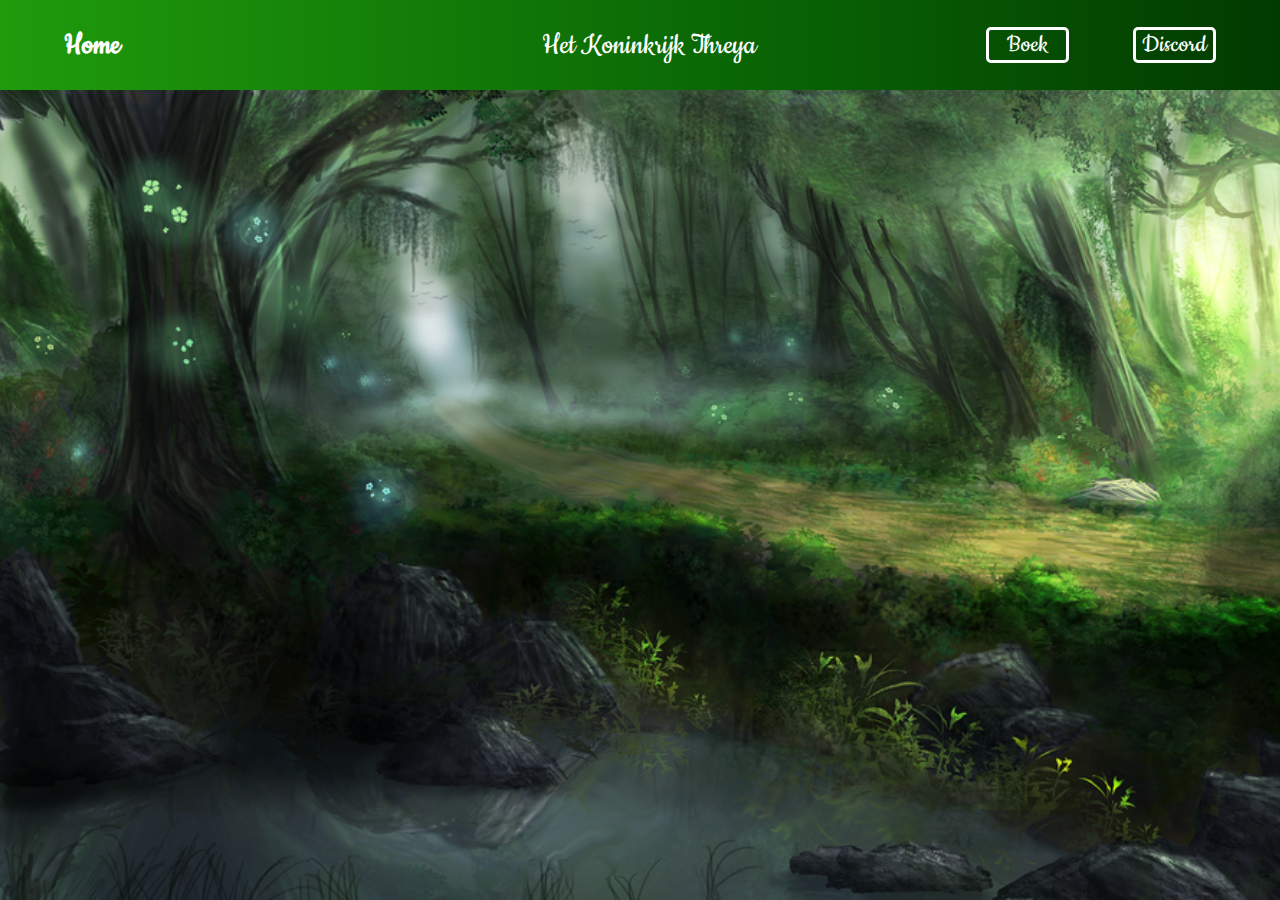
<file: index.html>
<!DOCTYPE html>
<html lang="en">
<head>
    <!-- data -->
    <meta charset="UTF-8">
    <meta http-equiv="X-UA-Compatible" content="IE=edge">
    <meta name="viewport" content="width=device-width, initial-scale=1.0">
    <!-- page title and icon -->
    <title>Threya Home</title>
    <link rel="icon" href="https://i.pinimg.com/originals/cb/7c/ea/cb7cead3ce1e0cecd0a2472e5545a0c5.png">
    <!-- css link -->
    <link rel="stylesheet" href="index.css">
</head>
<body>
    <header>
        <h3><a href="index.html" class="home">Home</a></h3>
        <h2>Het Koninkrijk Threya</h2>
        <nav>
            <ul>
                <li>
                    <a href="boek/index.html">Boek</a>
                </li>
                <li>
                    <a href="https://discord.gg/tqug2nNGJ2">Discord</a>
                </li>
            </ul>
        </nav>
    </header>
    <main>
        <section class="section-one">
            <div class="background-s1"></div>            
        </section>
    </main>
</body>
</html>
</file>
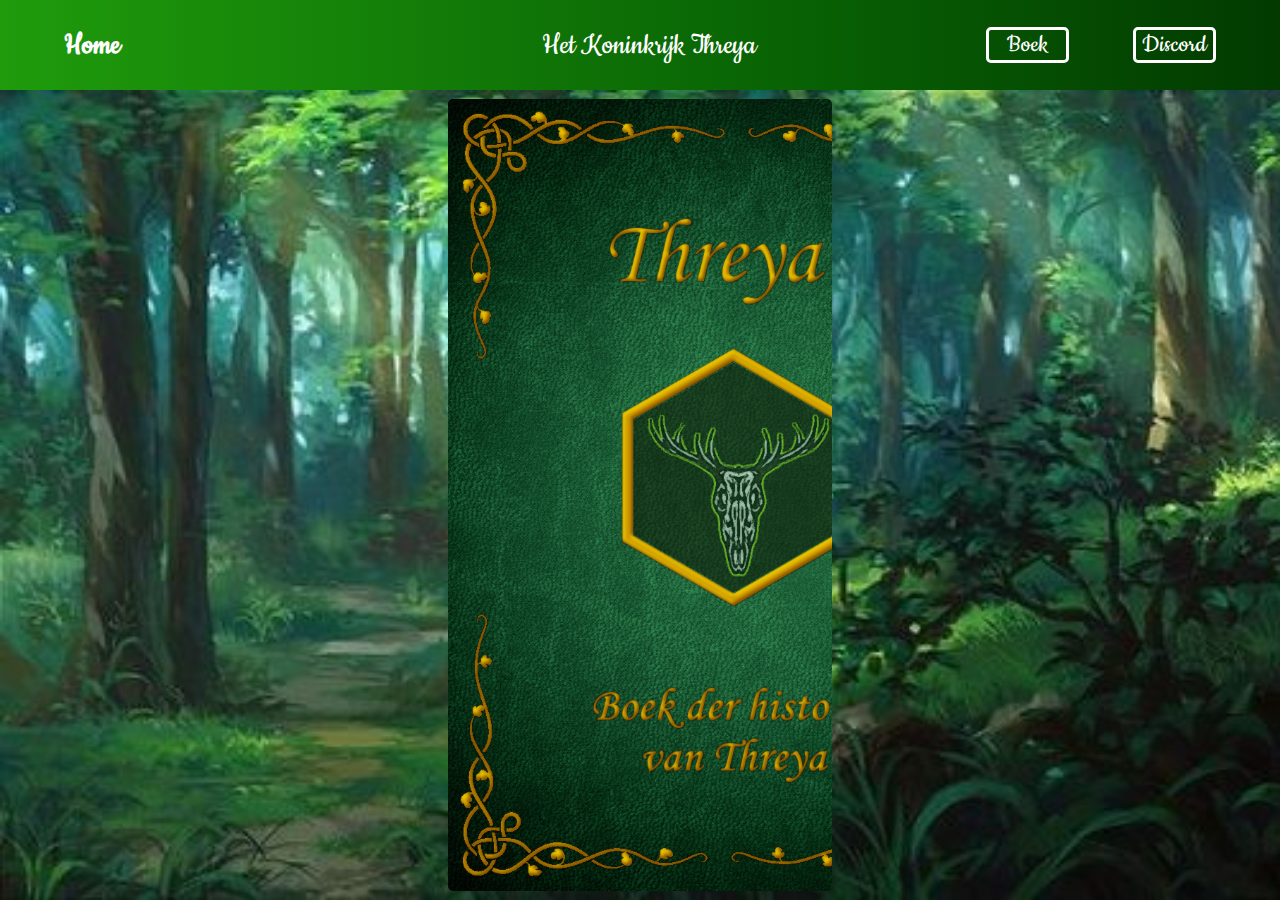
<file: boek/index.html>
<!DOCTYPE html>
<html lang="en">
<head>
    <meta charset="UTF-8">
    <meta http-equiv="X-UA-Compatible" content="IE=edge">
    <meta name="viewport" content="width=device-width, initial-scale=1.0">
    <title>Threya Boek</title>
    <link rel="icon" href="https://i.pinimg.com/originals/cb/7c/ea/cb7cead3ce1e0cecd0a2472e5545a0c5.png">
    <link rel="stylesheet" href="../css/boek/index2.css">
<body>
    <header>
        <h3><a href="../index.html" class="home">Home</a></h3>
        <h2>Het Koninkrijk Threya</h2>
        <nav>
            <ul>
                <li>
                    <a href="index.html">Boek</a>
                </li>
                <li>
                    <a href="https://discord.gg/tqug2nNGJ2">Discord</a>
                </li>
            </ul>
        </nav>
    </header>
    <main>
        <section class="section-one">
            <a href="page.html">
            <div class="book">
                
            </div>
            </a>
        </section>
    </main>
</body>
</html>
</file>
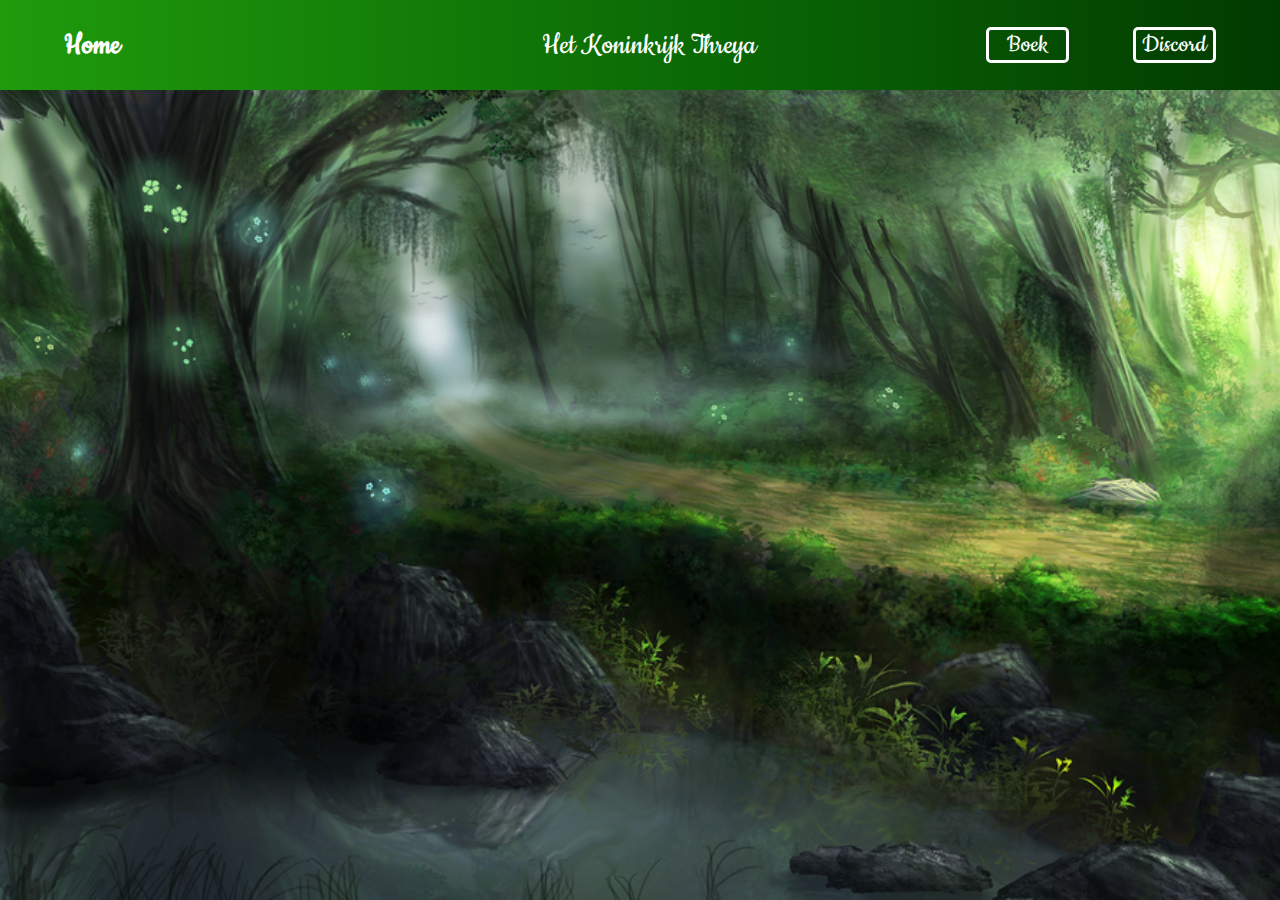
<file: home.html>
<!DOCTYPE html>
<html lang="en">
<head>
    <!-- data -->
    <meta charset="UTF-8">
    <meta http-equiv="X-UA-Compatible" content="IE=edge">
    <meta name="viewport" content="width=device-width, initial-scale=1.0">
    <!-- page title and icon -->
    <title>Threya Home</title>
    <link rel="icon" href="https://i.pinimg.com/originals/cb/7c/ea/cb7cead3ce1e0cecd0a2472e5545a0c5.png">
    <!-- css link -->
    <link rel="stylesheet" href="css/home.css">
</head>
<body>
    <header>
        <h3><a href="index.html" class="home">Home</a></h3>
        <h2>Het Koninkrijk Threya</h2>
        <nav>
            <ul>
                <li>
                    <a href="boek/index.html">Boek</a>
                </li>
                <li>
                    <a href="https://discord.gg/tqug2nNGJ2">Discord</a>
                </li>
            </ul>
        </nav>
    </header>
    <main>
        <section class="section-one">
            <div class="background-s1"></div>            
        </section>
    </main>
</body>
</html>
</file>
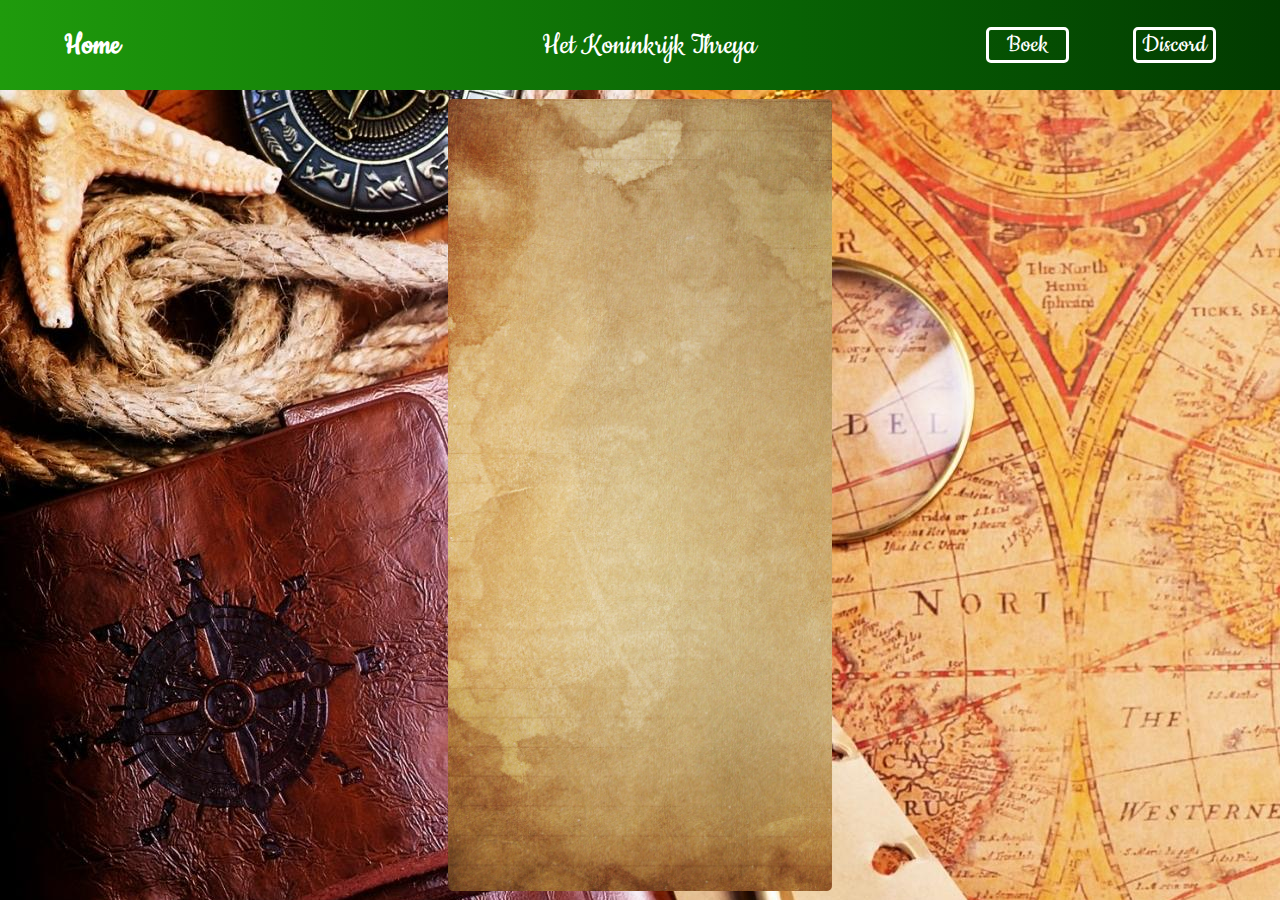
<file: boek/charts.html>
<!DOCTYPE html>
<html lang="en">
<head>
    <meta charset="UTF-8">
    <meta http-equiv="X-UA-Compatible" content="IE=edge">
    <meta name="viewport" content="width=device-width, initial-scale=1.0">
    <title>Threya Boek</title>
    <link rel="icon" href="https://i.pinimg.com/originals/cb/7c/ea/cb7cead3ce1e0cecd0a2472e5545a0c5.png">
    <link rel="stylesheet" href="../css/boek/fleet.css">
</head>
<body>
    <header>
        <h3><a href="../index.html" class="home">Home</a></h3>
        <h2>Het Koninkrijk Threya</h2>
        <nav>
            <ul>
                <li>
                    <a href="index.html">Boek</a>
                </li>
                <li>
                    <a href="https://discord.gg/tqug2nNGJ2">Discord</a>
                </li>
            </ul>
        </nav>
    </header>
    <main>
        <section class="section-one">
            <div class="page"> </div>
        </section>
    </main>
</body>
</html>
</file>
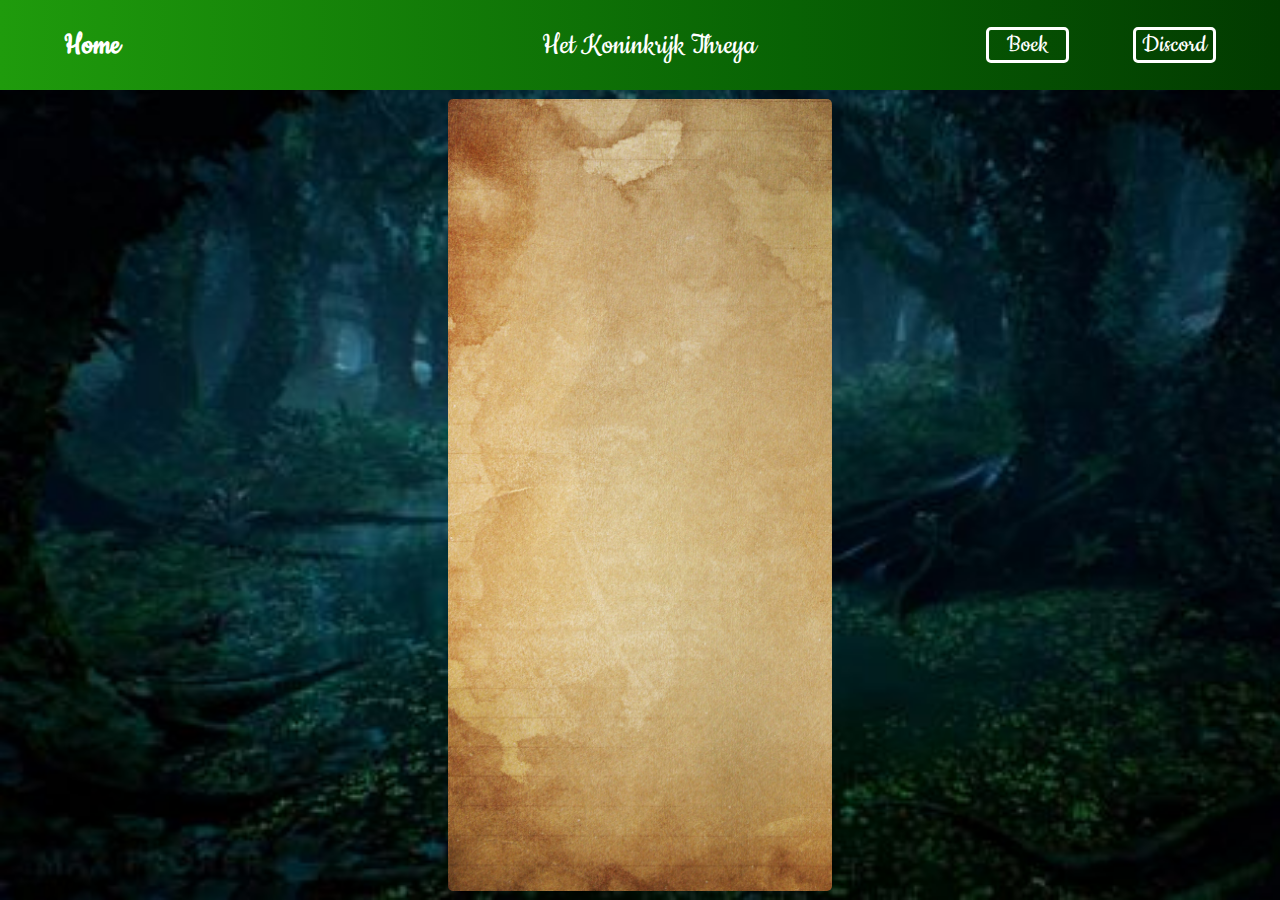
<file: boek/drinks.html>
<!DOCTYPE html>
<html lang="en">
<head>
    <meta charset="UTF-8">
    <meta http-equiv="X-UA-Compatible" content="IE=edge">
    <meta name="viewport" content="width=device-width, initial-scale=1.0">
    <title>Threya Boek</title>
    <link rel="icon" href="https://i.pinimg.com/originals/cb/7c/ea/cb7cead3ce1e0cecd0a2472e5545a0c5.png">
    <link rel="stylesheet" href="../css/boek/drinks.css">
</head>
<body>
    <header>
        <h3><a href="../index.html" class="home">Home</a></h3>
        <h2>Het Koninkrijk Threya</h2>
        <nav>
            <ul>
                <li>
                    <a href="index.html">Boek</a>
                </li>
                <li>
                    <a href="https://discord.gg/tqug2nNGJ2">Discord</a>
                </li>
            </ul>
        </nav>
    </header>
    <main>
        <section class="section-one">
            <div class="page"> </div>
        </section>
    </main>
</body>
</html>
</file>
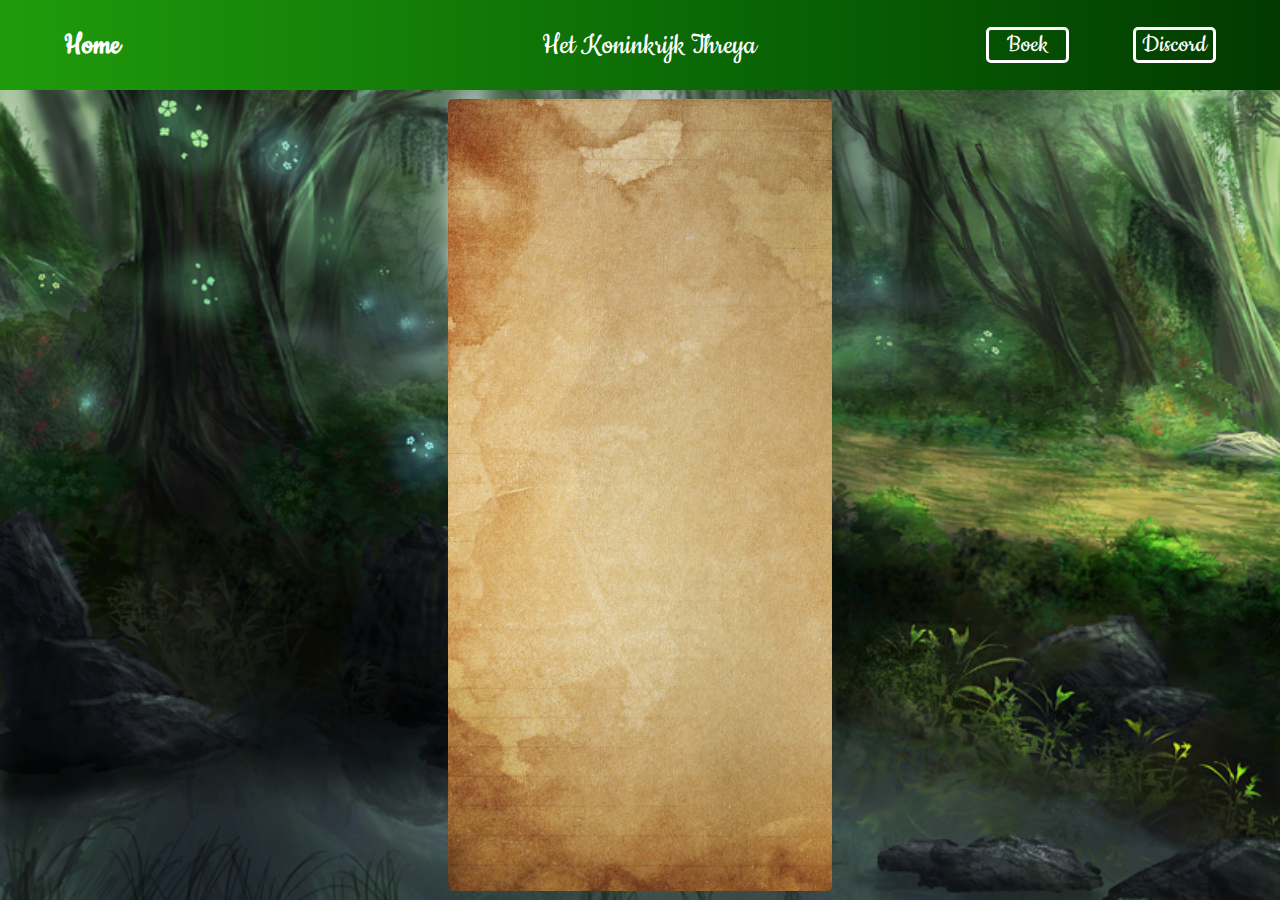
<file: boek/info.html>
<!DOCTYPE html>
<html lang="en">
<head>
    <meta charset="UTF-8">
    <meta http-equiv="X-UA-Compatible" content="IE=edge">
    <meta name="viewport" content="width=device-width, initial-scale=1.0">
    <title>Threya Boek</title>
    <link rel="icon" href="https://i.pinimg.com/originals/cb/7c/ea/cb7cead3ce1e0cecd0a2472e5545a0c5.png">
    <link rel="stylesheet" href="../css/boek/info.css">
</head>
<body>
    <header>
        <h3><a href="../index.html" class="home">Home</a></h3>
        <h2>Het Koninkrijk Threya</h2>
        <nav>
            <ul>
                <li>
                    <a href="index.html">Boek</a>
                </li>
                <li>
                    <a href="https://discord.gg/tqug2nNGJ2">Discord</a>
                </li>
            </ul>
        </nav>
    </header>
    <main>
        <section class="section-one">
            <div class="page"> </div>
        </section>
    </main>
</body>
</html>
</file>
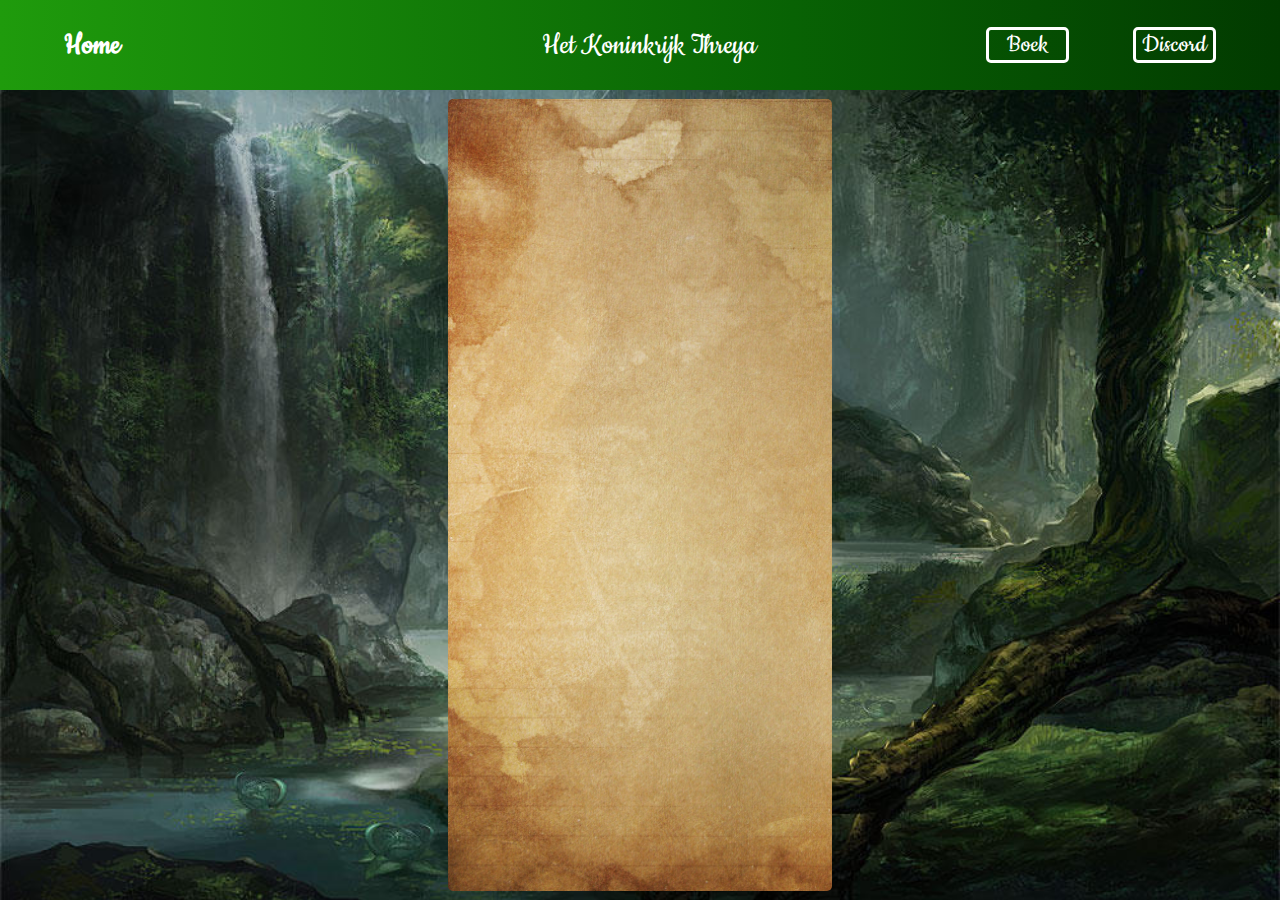
<file: boek/myths.html>
<!DOCTYPE html>
<html lang="en">
<head>
    <meta charset="UTF-8">
    <meta http-equiv="X-UA-Compatible" content="IE=edge">
    <meta name="viewport" content="width=device-width, initial-scale=1.0">
    <title>Threya Boek</title>
    <link rel="icon" href="https://i.pinimg.com/originals/cb/7c/ea/cb7cead3ce1e0cecd0a2472e5545a0c5.png">
    <link rel="stylesheet" href="../css/boek/myths.css">
</head>
<body>
    <header>
        <h3><a href="../index.html" class="home">Home</a></h3>
        <h2>Het Koninkrijk Threya</h2>
        <nav>
            <ul>
                <li>
                    <a href="index.html">Boek</a>
                </li>
                <li>
                    <a href="https://discord.gg/tqug2nNGJ2">Discord</a>
                </li>
            </ul>
        </nav>
    </header>
    <main>
        <section class="section-one">
            <div class="page"> </div>
        </section>
    </main>
</body>
</html>
</file>
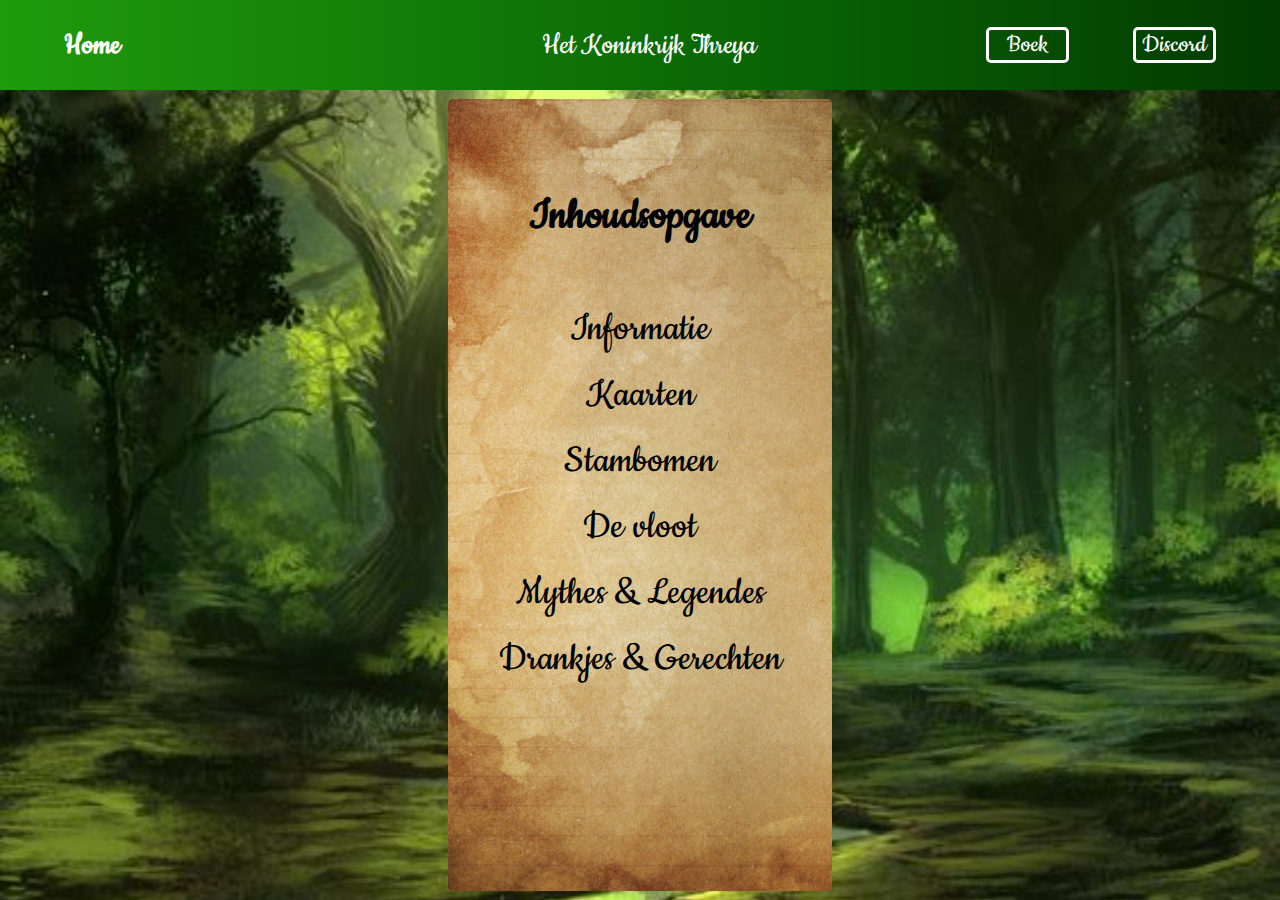
<file: boek/page.html>
<!DOCTYPE html>
<html lang="en">
<head>
    <meta charset="UTF-8">
    <meta http-equiv="X-UA-Compatible" content="IE=edge">
    <meta name="viewport" content="width=device-width, initial-scale=1.0">
    <title>Threya Boek</title>
    <link rel="icon" href="https://i.pinimg.com/originals/cb/7c/ea/cb7cead3ce1e0cecd0a2472e5545a0c5.png">
    <link rel="stylesheet" href="../css/boek/page.css">
<body>
    <header>
        <h3><a href="../index.html" class="home">Home</a></h3>
        <h2>Het Koninkrijk Threya</h2>
        <nav>
            <ul>
                <li>
                    <a href="index.html">Boek</a>
                </li>
                <li>
                    <a href="https://discord.gg/tqug2nNGJ2">Discord</a>
                </li>
            </ul>
        </nav>
    </header>
    <main>
        <section class="section-one">
            <div class="page">
                <h3>Inhoudsopgave</h3>
                <div class="pagenav">
                        <ul class="pagecontent">
                        <li>
                            <a href="info.html">Informatie</a>
                        </li>
                        <li>
                            <a href="charts.html">Kaarten</a>
                        </li>
                        <li>
                            <a href="tree.html">Stambomen</a>
                        </li>
                        <li>
                            <a href="fleet.html">De vloot</a>
                        </li>
                        <li>
                            <a href="myths.html">Mythes & Legendes</a>
                        </li>
                        <li>
                            <a href="drinks.html">Drankjes & Gerechten</a>
                        </li>
                        </ul>
                    </div>
                </div>
            </div>
        </section>
    </main>
</body>
</html>
</file>
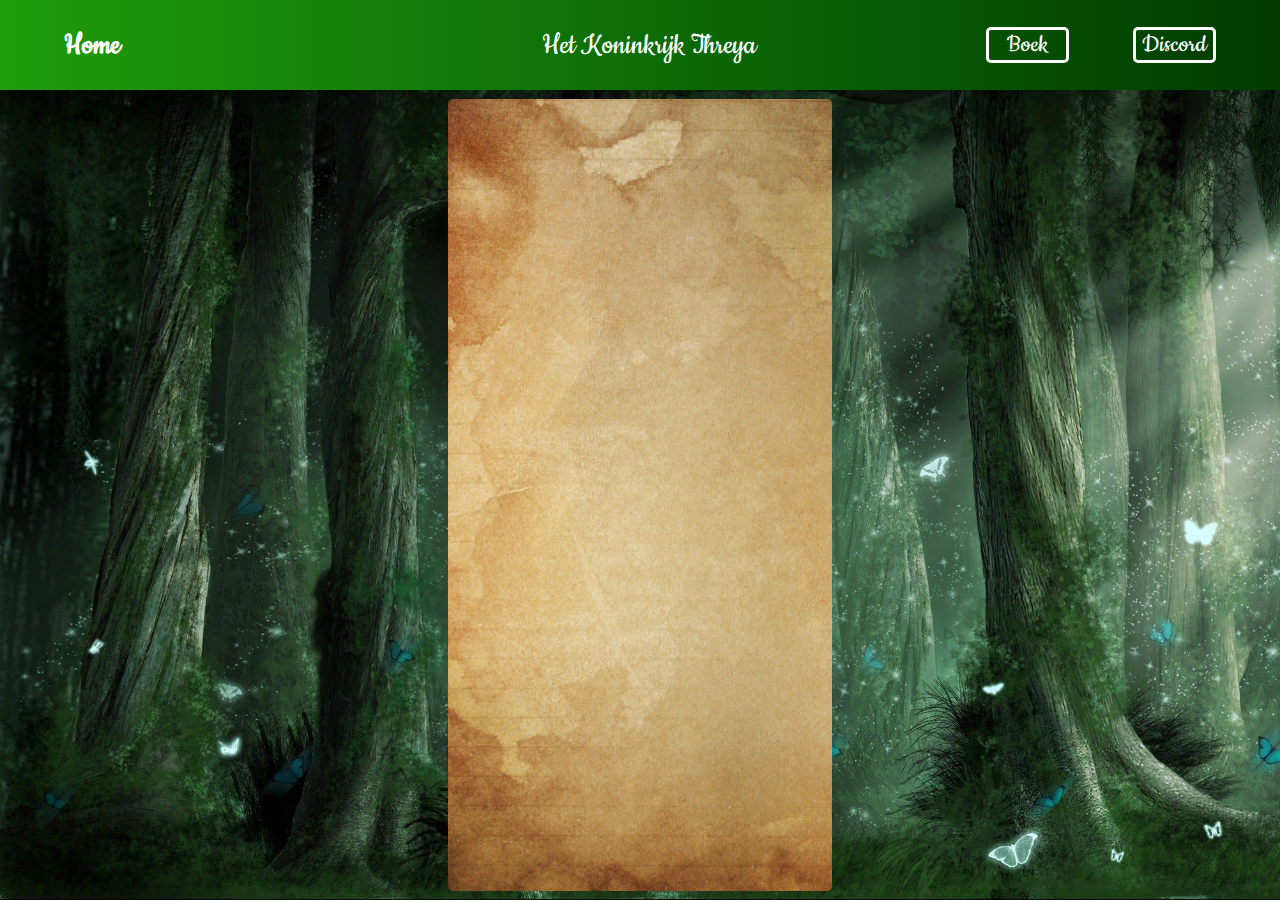
<file: boek/tree.html>
<!DOCTYPE html>
<html lang="en">
<head>
    <meta charset="UTF-8">
    <meta http-equiv="X-UA-Compatible" content="IE=edge">
    <meta name="viewport" content="width=device-width, initial-scale=1.0">
    <title>Threya Boek</title>
    <link rel="icon" href="https://i.pinimg.com/originals/cb/7c/ea/cb7cead3ce1e0cecd0a2472e5545a0c5.png">
    <link rel="stylesheet" href="../css/boek/tree.css">
</head>
<body>
    <header>
        <h3><a href="../index.html" class="home">Home</a></h3>
        <h2>Het Koninkrijk Threya</h2>
        <nav>
            <ul>
                <li>
                    <a href="index.html">Boek</a>
                </li>
                <li>
                    <a href="https://discord.gg/tqug2nNGJ2">Discord</a>
                </li>
            </ul>
        </nav>
    </header>
    <main>
        <section class="section-one">
            <div class="page"> </div>
        </section>
    </main>
</body>
</html>
</file>
<file: index.css>
/* font imports */
@import url('https://fonts.googleapis.com/css2?family=Cookie&display=swap');


/* defaults */
*  {
    margin: 0;
    padding: 0;
}

body {
    font-family: 'Cookie', cursive;
    height: 100vh; 
}

a {
    text-decoration: none;
}



/* page styling */
header {
    height: 10vh;
    background: rgb(2,0,36);
    background: linear-gradient(90deg, rgba(2,0,36,0) 0%, rgba(31,155,12,1) 0%, rgba(8,98,4,1) 62%, rgba(2,58,0,1) 100%);
    display: flex;
    align-items: center;
    justify-content: space-between;
    padding: 0 5vw;
}

header h2 {
    color: white;
    user-select: none;
    font-size: 2em;
    padding-left: 20vw;
    font-weight: lighter;
}

header h3 {
    font-size: 2em;
    user-select: none;
}

header a {
    color: white;
}

nav ul{
    display: flex;
}

nav ul li {
    list-style: none;
    padding-left: 5vw;
    font-size: 1.7em;
}

nav ul li a{
    display: flex;
    justify-content: center;
    align-items: center;
    border: 3px solid white;
    border-radius: 5px;
    width: 6vw;
}

nav ul li a:hover{
    background-color: green;
}

.section-one {
    display: flex;
    flex-direction: column;
    justify-content: center;
    height: 90vh;
    background-image: url(../images/forest1.png);
    background-size: cover;
    background-repeat: no-repeat;
    align-items: center;
}

@media all and (max-width:1100px){
    nav ul li a{
        width: 12vw;
    } 
}
</file>
<file: css/boek/index2.css>
/* font imports */
@import url('https://fonts.googleapis.com/css2?family=Cookie&display=swap');


/* defaults */
*  {
    margin: 0;
    padding: 0;
}

body {
    font-family: 'Cookie', cursive;
    height: 100vh; 
}

a {
    text-decoration: none;
}

/* page styling */
header {
    height: 10vh;
    background: rgb(2,0,36);
    background: linear-gradient(90deg, rgba(2,0,36,0) 0%, rgba(31,155,12,1) 0%, rgba(8,98,4,1) 62%, rgba(2,58,0,1) 100%);
    display: flex;
    align-items: center;
    justify-content: space-between;
    padding: 0 5vw;
}

header h2 {
    color: white;
    user-select: none;
    font-size: 2em;
    padding-left: 20vw;
    font-weight: lighter;
}

header h3 {
    font-size: 2em;
    user-select: none;
}

header a {
    color: white;
}

nav ul{
    display: flex;
}

nav ul li {
    list-style: none;
    padding-left: 5vw;
    font-size: 1.7em;
}

nav ul li a{
    display: flex;
    justify-content: center;
    align-items: center;
    border: 3px solid white;
    border-radius: 5px;
    width: 6vw;
}

nav ul li a:hover{
    background-color: green;
}

.section-one {
    height: 90vh;
    display: flex;
    justify-content: center;
    align-items: center;
    background-image: url(../../images/forest2.png);
    background-size: cover;
}

.section-one .book{
    background-image: url(../../images/boek.png);
    background-size: cover;
    height: 88vh;
    width: 30vw;
    border-radius: 5px;
}

@media all and (max-width:1100px){
    nav ul li a{
        width: 12vw;
    } 
}
</file>
<file: css/home.css>
/* font imports */
@import url('https://fonts.googleapis.com/css2?family=Cookie&display=swap');


/* defaults */
*  {
    margin: 0;
    padding: 0;
}

body {
    font-family: 'Cookie', cursive;
    height: 100vh; 
}

a {
    text-decoration: none;
}



/* page styling */
header {
    height: 10vh;
    background: rgb(2,0,36);
    background: linear-gradient(90deg, rgba(2,0,36,0) 0%, rgba(31,155,12,1) 0%, rgba(8,98,4,1) 62%, rgba(2,58,0,1) 100%);
    display: flex;
    align-items: center;
    justify-content: space-between;
    padding: 0 5vw;
}

header h2 {
    color: white;
    user-select: none;
    font-size: 2em;
    padding-left: 20vw;
    font-weight: lighter;
}

header h3 {
    font-size: 2em;
    user-select: none;
}

header a {
    color: white;
}

nav ul{
    display: flex;
}

nav ul li {
    list-style: none;
    padding-left: 5vw;
    font-size: 1.7em;
}

nav ul li a{
    display: flex;
    justify-content: center;
    align-items: center;
    border: 3px solid white;
    border-radius: 5px;
    width: 6vw;
}

nav ul li a:hover{
    background-color: green;
}

.section-one {
    display: flex;
    flex-direction: column;
    justify-content: center;
    height: 90vh;
    background-image: url(../images/forest1.png);
    background-size: cover;
    background-repeat: no-repeat;
    align-items: center;
}

@media all and (max-width:1100px){
    nav ul li a{
        width: 12vw;
    } 
}
</file>
<file: css/boek/fleet.css>
/* font imports */
@import url('https://fonts.googleapis.com/css2?family=Cookie&display=swap');


/* defaults */
*  {
    margin: 0;
    padding: 0;
}

body {
    font-family: 'Cookie', cursive;
    height: 100vh; 
    background-image: url(../../images/background.png);
}

a {
    text-decoration: none;
    list-style: none;
    user-select: none;
}

header {
    height: 10vh;
    background: rgb(2,0,36);
    background: linear-gradient(90deg, rgba(2,0,36,0) 0%, rgba(31,155,12,1) 0%, rgba(8,98,4,1) 62%, rgba(2,58,0,1) 100%);
    display: flex;
    align-items: center;
    justify-content: space-between;
    padding: 0 5vw;
}

header h2 {
    color: white;
    user-select: none;
    font-size: 2em;
    padding-left: 20vw;
    font-weight: lighter;
}

header h3 {
    font-size: 2em;
    user-select: none;
}

header a {
    color: white;
}

nav ul{
    display: flex;
}

nav ul li {
    list-style: none;
    padding-left: 5vw;
    font-size: 1.7em;
}

nav ul li a{
    display: flex;
    justify-content: center;
    align-items: center;
    border: 3px solid white;
    border-radius: 5px;
    width: 6vw;
}

nav ul li a:hover{
    background-color: green;
}

.section-one {
    height: 90vh;
    display: flex;
    justify-content: center;
    align-items: center;
}

.section-one .page {
    display: flex;
    flex-direction: column;
    background-image: url(../../images/page.png);
    background-size: cover;
    align-items: center;
    width: 30vw;
    height: 88vh;
    border-radius: 5px;
    text-align: center;
}
</file>
<file: css/boek/drinks.css>
/* font imports */
@import url('https://fonts.googleapis.com/css2?family=Cookie&display=swap');


/* defaults */
*  {
    margin: 0;
    padding: 0;
}

body {
    font-family: 'Cookie', cursive;
    height: 100vh; 
    background-image: url(../../images/forest4.png);
    background-size: cover;
}

a {
    text-decoration: none;
    list-style: none;
    user-select: none;
}

header {
    height: 10vh;
    background: rgb(2,0,36);
    background: linear-gradient(90deg, rgba(2,0,36,0) 0%, rgba(31,155,12,1) 0%, rgba(8,98,4,1) 62%, rgba(2,58,0,1) 100%);
    display: flex;
    align-items: center;
    justify-content: space-between;
    padding: 0 5vw;
}

header h2 {
    color: white;
    user-select: none;
    font-size: 2em;
    padding-left: 20vw;
    font-weight: lighter;
}

header h3 {
    font-size: 2em;
    user-select: none;
}

header a {
    color: white;
}

nav ul{
    display: flex;
}

nav ul li {
    list-style: none;
    padding-left: 5vw;
    font-size: 1.7em;
}

nav ul li a{
    display: flex;
    justify-content: center;
    align-items: center;
    border: 3px solid white;
    border-radius: 5px;
    width: 6vw;
}

nav ul li a:hover{
    background-color: green;
}

.section-one {
    height: 90vh;
    display: flex;
    justify-content: center;
    align-items: center;
}

.section-one .page {
    display: flex;
    flex-direction: column;
    background-image: url(../../images/page.png);
    background-size: cover;
    align-items: center;
    width: 30vw;
    height: 88vh;
    border-radius: 5px;
    text-align: center;
}
</file>
<file: css/boek/info.css>
/* font imports */
@import url('https://fonts.googleapis.com/css2?family=Cookie&display=swap');


/* defaults */
*  {
    margin: 0;
    padding: 0;
}

body {
    font-family: 'Cookie', cursive;
    height: 100vh; 
    background-image: url(../../images/forest1.png);
    background-size: cover;
}

a {
    text-decoration: none;
    list-style: none;
    user-select: none;
}

header {
    height: 10vh;
    background: rgb(2,0,36);
    background: linear-gradient(90deg, rgba(2,0,36,0) 0%, rgba(31,155,12,1) 0%, rgba(8,98,4,1) 62%, rgba(2,58,0,1) 100%);
    display: flex;
    align-items: center;
    justify-content: space-between;
    padding: 0 5vw;
}

header h2 {
    color: white;
    user-select: none;
    font-size: 2em;
    padding-left: 20vw;
    font-weight: lighter;
}

header h3 {
    font-size: 2em;
    user-select: none;
}

header a {
    color: white;
}

nav ul{
    display: flex;
}

nav ul li {
    list-style: none;
    padding-left: 5vw;
    font-size: 1.7em;
}

nav ul li a{
    display: flex;
    justify-content: center;
    align-items: center;
    border: 3px solid white;
    border-radius: 5px;
    width: 6vw;
}

nav ul li a:hover{
    background-color: green;
}

.section-one {
    height: 90vh;
    display: flex;
    justify-content: center;
    align-items: center;
}

.section-one .page {
    display: flex;
    flex-direction: column;
    background-image: url(../../images/page.png);
    background-size: cover;
    align-items: center;
    width: 30vw;
    height: 88vh;
    border-radius: 5px;
    text-align: center;
}
</file>
<file: css/boek/myths.css>
/* font imports */
@import url('https://fonts.googleapis.com/css2?family=Cookie&display=swap');


/* defaults */
*  {
    margin: 0;
    padding: 0;
}

body {
    font-family: 'Cookie', cursive;
    height: 100vh; 
    background-image: url(../../images/forest5.png);
    background-size: cover;
}

a {
    text-decoration: none;
    list-style: none;
    user-select: none;
}

header {
    height: 10vh;
    background: rgb(2,0,36);
    background: linear-gradient(90deg, rgba(2,0,36,0) 0%, rgba(31,155,12,1) 0%, rgba(8,98,4,1) 62%, rgba(2,58,0,1) 100%);
    display: flex;
    align-items: center;
    justify-content: space-between;
    padding: 0 5vw;
}

header h2 {
    color: white;
    user-select: none;
    font-size: 2em;
    padding-left: 20vw;
    font-weight: lighter;
}

header h3 {
    font-size: 2em;
    user-select: none;
}

header a {
    color: white;
}

nav ul{
    display: flex;
}

nav ul li {
    list-style: none;
    padding-left: 5vw;
    font-size: 1.7em;
}

nav ul li a{
    display: flex;
    justify-content: center;
    align-items: center;
    border: 3px solid white;
    border-radius: 5px;
    width: 6vw;
}

nav ul li a:hover{
    background-color: green;
}

.section-one {
    height: 90vh;
    display: flex;
    justify-content: center;
    align-items: center;
}

.section-one .page {
    display: flex;
    flex-direction: column;
    background-image: url(../../images/page.png);
    background-size: cover;
    align-items: center;
    width: 30vw;
    height: 88vh;
    border-radius: 5px;
    text-align: center;
}
</file>
<file: css/boek/page.css>
/* font imports */
@import url('https://fonts.googleapis.com/css2?family=Cookie&display=swap');


/* defaults */
*  {
    margin: 0;
    padding: 0;
}

body {
    font-family: 'Cookie', cursive;
    height: 100vh; 
    background-image: url(../../images/forest3.png);
    background-size:cover;
    background-repeat: no-repeat;
}

a {
    text-decoration: none;
    list-style: none;
    user-select: none;
}

header {
    height: 10vh;
    background: rgb(2,0,36);
    background: linear-gradient(90deg, rgba(2,0,36,0) 0%, rgba(31,155,12,1) 0%, rgba(8,98,4,1) 62%, rgba(2,58,0,1) 100%);
    display: flex;
    align-items: center;
    justify-content: space-between;
    padding: 0 5vw;
}

header h2 {
    color: white;
    user-select: none;
    font-size: 2em;
    padding-left: 20vw;
    font-weight: lighter;
}

header h3 {
    font-size: 2em;
    user-select: none;
}

header a {
    color: white;
}

nav ul{
    display: flex;
}

nav ul li {
    list-style: none;
    padding-left: 5vw;
    font-size: 1.7em;
}

nav ul li a{
    display: flex;
    justify-content: center;
    align-items: center;
    border: 3px solid white;
    border-radius: 5px;
    width: 6vw;
}

nav ul li a:hover{
    background-color: green;
}

.section-one {
    height: 90vh;
    display: flex;
    justify-content: center;
    align-items: center;
}

.section-one .page {
    display: flex;
    flex-direction: column;
    background-image: url(../../images/page.png);
    background-size: cover;
    align-items: center;
    width: 30vw;
    height: 88vh;
    border-radius: 5px;
    text-align: center;
} 

.page h3 {
    padding-top: 10vh;
    font-size: 2.5em;
    user-select: none;
}

.page .pagenav {
    display: flex;
    flex-direction: column;
    padding-top: 5vh;
    list-style: none;
    
}

.pagecontent li {
    padding-top: 2vh;
    list-style: none;
}

.pagecontent li a {
    color: black;
    font-size: 2em;
}

.pagecontent li a:hover{
    text-decoration: underline;
}

@media all and (max-width:1100px){
    nav ul li a{
        width: 12vw;
    } 
    header h2 {
        width: 30vw;
    }
}

@media {
    .page h3 {
        font-size: 3em;
    }
    .pagecontent li a {
        font-size: 2.7em;
    }
}
</file>
<file: css/boek/tree.css>
/* font imports */
@import url('https://fonts.googleapis.com/css2?family=Cookie&display=swap');


/* defaults */
*  {
    margin: 0;
    padding: 0;
}

body {
    font-family: 'Cookie', cursive;
    height: 100vh; 
    background-image: url(../../images/forest6.png);
    background-size: cover;
}

a {
    text-decoration: none;
    list-style: none;
    user-select: none;
}

header {
    height: 10vh;
    background: rgb(2,0,36);
    background: linear-gradient(90deg, rgba(2,0,36,0) 0%, rgba(31,155,12,1) 0%, rgba(8,98,4,1) 62%, rgba(2,58,0,1) 100%);
    display: flex;
    align-items: center;
    justify-content: space-between;
    padding: 0 5vw;
}

header h2 {
    color: white;
    user-select: none;
    font-size: 2em;
    padding-left: 20vw;
    font-weight: lighter;
}

header h3 {
    font-size: 2em;
    user-select: none;
}

header a {
    color: white;
}

nav ul{
    display: flex;
}

nav ul li {
    list-style: none;
    padding-left: 5vw;
    font-size: 1.7em;
}

nav ul li a{
    display: flex;
    justify-content: center;
    align-items: center;
    border: 3px solid white;
    border-radius: 5px;
    width: 6vw;
}

nav ul li a:hover{
    background-color: green;
}

.section-one {
    height: 90vh;
    display: flex;
    justify-content: center;
    align-items: center;
}

.section-one .page {
    display: flex;
    flex-direction: column;
    background-image: url(../../images/page.png);
    background-size: cover;
    align-items: center;
    width: 30vw;
    height: 88vh;
    border-radius: 5px;
    text-align: center;
}
</file>
